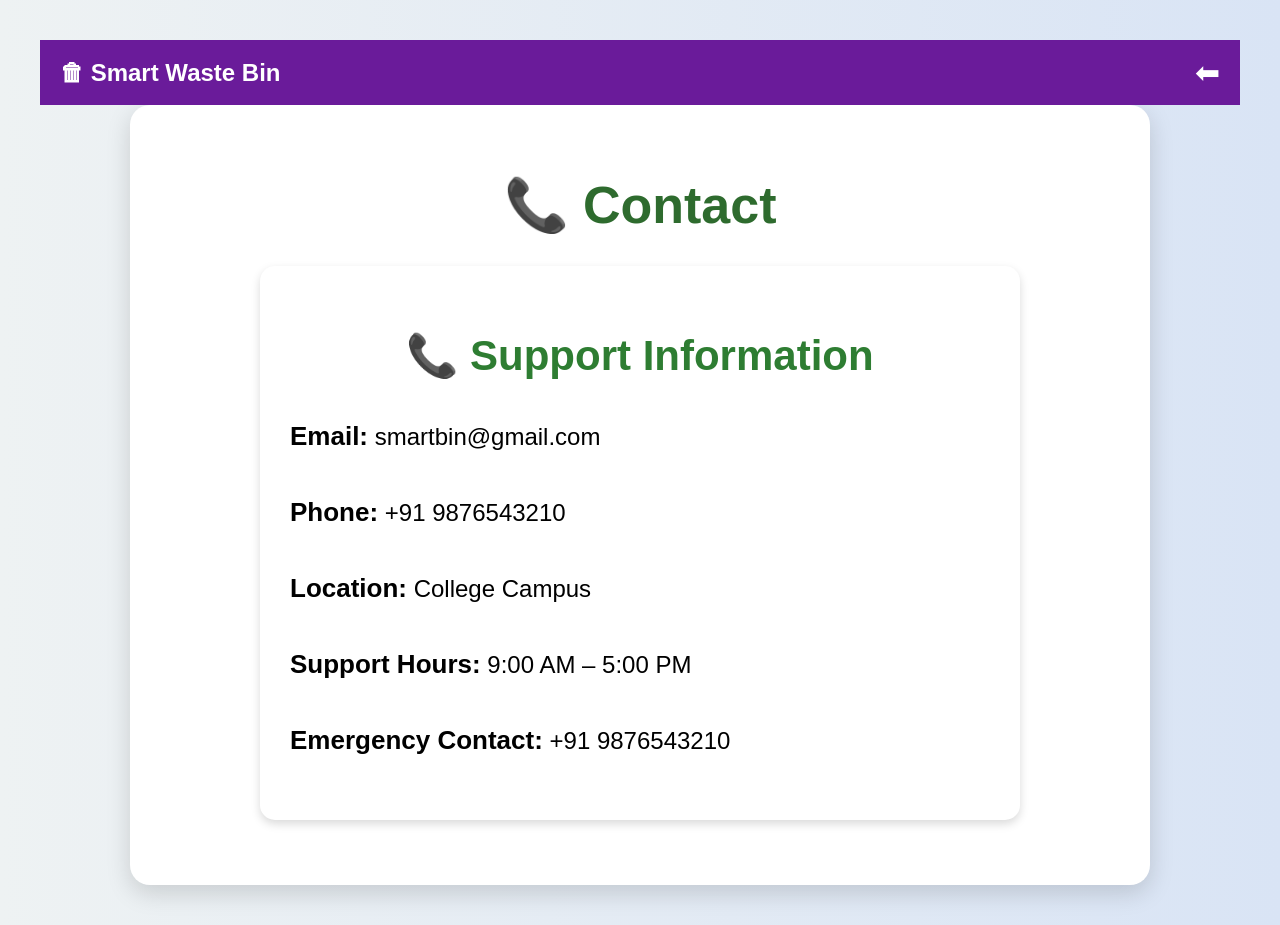
<file: contact.html>
<!DOCTYPE html>
<html>
<head>
    <title>Contact - Smart Waste Bin</title>
    <link rel="stylesheet" href="style.css">
</head>

<body>

<header class="header">
    <div class="logo">
        <h2>🗑 Smart Waste Bin</h2>
    </div>

    <div class="menu-icon" onclick="history.back()">
        ⬅
    </div>
</header>

<div class="container">

    <h1>📞 Contact</h1>

    <div class="instruction-box">

      <h2>📞 Support Information</h2>

<p><b>Email:</b> smartbin@gmail.com</p>

<p><b>Phone:</b> +91 9876543210</p>

<p><b>Location:</b> College Campus</p>

<p><b>Support Hours:</b> 9:00 AM – 5:00 PM</p>

<p><b>Emergency Contact:</b> +91 9876543210</p>  

    </div>

</div>

</body>
</html>
</file>
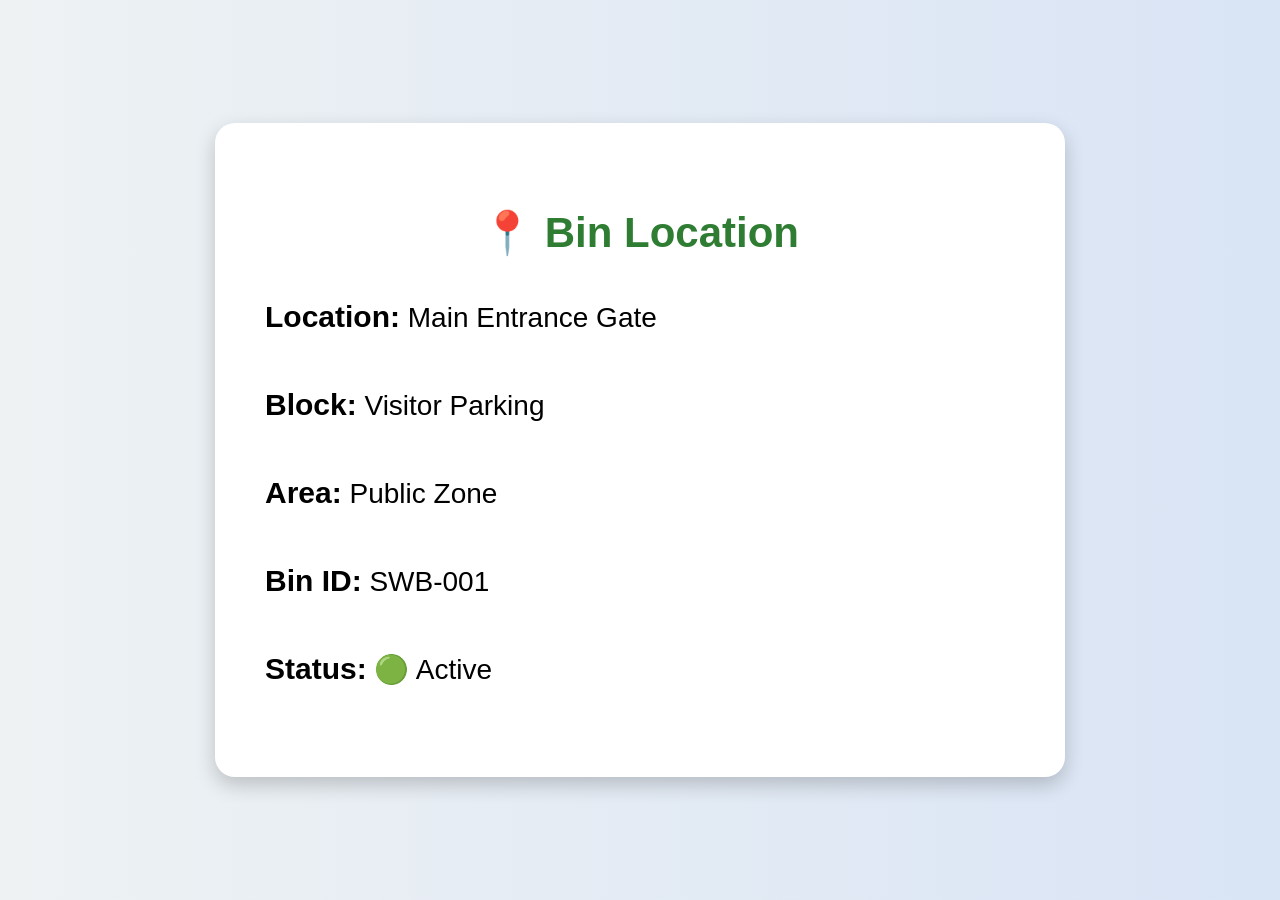
<file: location.html>
<!DOCTYPE html>
<html lang="en">
<head>
    <meta charset="UTF-8">
    <meta name="viewport" content="width=device-width, initial-scale=1.0">
    <title>Bin Location</title>

    <link rel="stylesheet" href="style.css">
</head>

<body class="location-page"></body>

<div class="location-card">
    <h2>📍 Bin Location</h2>

    <p><b>Location:</b> Main Entrance Gate</p>
    <p><b>Block:</b> Visitor Parking</p>
    <p><b>Area:</b> Public Zone</p>
    <p><b>Bin ID:</b> SWB-001</p>
    <p><b>Status:</b> 🟢 Active</p>
</div>

</body>
</html>
</file>
<file: style.css>
/* Background */

body{
    margin:0;
    padding:40px;
    font-family:Arial, Helvetica, sans-serif;
    background:linear-gradient(to right,#eef2f3,#d9e4f5);
}
/* Main Container */

.container{
    width:85%;
    max-width:950px;
    margin:auto;
    background:white;
    padding:35px;
    border-radius:20px;
    box-shadow:0 8px 25px rgba(0,0,0,0.15);
    text-align:left;
}

/* Heading */

h1{
    color:#2e6b2e;
    font-size:52px;
    margin-bottom:10px;
    text-align:center;
}

.subtitle{
    color:#666;
    font-size:18px;
    margin-bottom:35px;
    text-align:center;

}

/* Login Heading */

#loginBox h2{
    color:#333;
    font-size:34px;
}

/* Input Boxes */

input{
    width:350px;
    padding:14px;
    font-size:18px;
    border:1px solid #ccc;
    border-radius:10px;
    margin:10px;
}

/* Buttons */

button{
    background:#2e7d32;
    color:white;
    border:none;
    padding:14px 35px;
    font-size:18px;
    border-radius:10px;
    cursor:pointer;
    transition:0.3s;
    box-shadow:0 4px 10px rgba(0,0,0,0.2);
}

button:hover{
    background:#1b5e20;
    transform:scale(1.05);
}

/* Divider */

hr{
    margin:35px 0;
    border:1px solid #ddd;
}

/* Status Card */

.status-card{
    margin-top:20px;
}

/* Status */

#result{
    font-size:52px;
    font-weight:bold;
    color:#2e7d32;
}

/* Progress Bar */

.progress{
    width:90%;
    height:22px;
    background:#ddd;
    border-radius:20px;
    margin:25px auto;
    overflow:hidden;
}

#progressBar{
    height:100%;
    width:0%;
    background:linear-gradient(to right,#4CAF50,#2E7D32);
    border-radius:20px;
    transition:0.5s;
}

/* Percentage */

#percentage{
    font-size:30px;
    color:#333;
}

/* Footer */

footer{
    margin-top:40px;
    color:#777;
    font-size:15px;
}

/* Center reCAPTCHA */

#recaptcha-container{
    display:flex;
    justify-content:center;
    margin:25px 0;
}
.header{
    display:flex;
    justify-content:space-between;
    align-items:center;
    background:#6a1b9a;
    color:white;
    padding:15px 20px;
    position:sticky;
    top:0;
}

.logo h2{
    margin:0;
}

.menu-icon{
    font-size:30px;
    cursor:pointer;
}

.side-menu{
    position:fixed;
    top:0;
    right:-280px;
    width:260px;
    height:100%;
    background:white;
    box-shadow:-2px 0 10px rgba(0,0,0,.3);
    transition:.3s;
    padding-top:70px;
    z-index:999;
}

.side-menu.active{
    right:0;
}

.side-menu a{
    display:block;
    padding:15px 25px;
    color:#333;
    text-decoration:none;
    border-bottom:1px solid #eee;
}

.side-menu a:hover{
    background:#f2f2f2;
}
/* Hide menu icon before login */
#menuIcon{
    display: block !important;
    font-size: 32px;
    cursor: pointer;
    color: white;
    z-index: 1001;
}

h2 i{
    color: #666;
    margin-right: 10px;
    font-size: 32px;
}
.instruction-box ol{
    padding-left: 30px;
    margin-left: 0;
}

.instruction-box li{
    text-align: left;
    margin-bottom: 15px;
    line-height: 1.8;
    padding-left: 5px;
}
.progress {
    width: 100%;
    height: 25px;
    background: #ddd;
    border-radius: 20px;
    overflow: hidden;
    margin: 10px 0 20px;
}

.progress-bar {
    width: 0%;
    height: 100%;
    background: #4CAF50;
    color: white;
    text-align: center;
    line-height: 25px;
    font-weight: bold;
    transition: width 0.5s;
}
#warningMessage{
    font-size:18px;
    font-weight:bold;
    margin:12px 0;
    animation: blink 1s infinite;
}

@keyframes blink{
    0%{
        opacity:1;
    }
    50%{
        opacity:0.4;
    }
    100%{
        opacity:1;
    }
}
#statusBadge{
    background:#28a745;
    color:white;
    padding:5px 12px;
    border-radius:20px;
    font-size:14px;
    margin-left:10px;
    animation: blink 1.5s infinite;
}
.version{
    font-size:14px;
    background:#4CAF50;
    color:white;
    padding:4px 8px;
    border-radius:15px;
    margin-left:10px;
    vertical-align:middle;
}
.summary{
    display:flex;
    gap:20px;
    margin:15px 0 10px 0;
}

.card{
    flex:1;
    background:#fff;
    padding:25px;
    border-radius:15px;
    text-align:center;
    box-shadow:0 6px 15px rgba(0,0,0,0.1);
    transition:0.3s;
}

.card:hover{
    transform:translateY(-5px);
    box-shadow:0 10px 20px rgba(0,0,0,0.15);
}

.card h3{
    font-size:34px;
    color:#2e7d32;
    margin-bottom:10px;
}

.card p{
    color:#666;
    font-size:18px;
}
.instruction-box{
    background: white;
    padding: 25px;
    border-radius: 15px;
    box-shadow: 0 4px 10px rgba(0,0,0,0.15);
    margin-top: 10px;
}

.instruction-box h2{
    text-align: center;
    margin-bottom: 20px;
}

.instruction-box ol{
    padding-left: 25px;
}

.instruction-box li{
    margin-bottom: 15px;
    line-height: 1.8;
}
.instruction-box{
    max-width:700px;
    margin:30px auto;
    padding:30px;
    background:white;
    border-radius:15px;
    box-shadow:0 4px 10px rgba(0,0,0,0.15);
}
  .instruction-box h2{
    text-align:center;
    font-size:42px;
    color:#2e7d32;
    margin-bottom:30px;
}

.instruction-box p{
    font-size:24px;
    line-height:2;
}

.instruction-box b{
    font-size:26px;
}  

.history-table{
    width:100%;
    border-collapse:collapse;
    margin-top:20px;
}

.history-table th,
.history-table td{
    border:1px solid #ddd;
    padding:12px;
    text-align:center;
}

.history-table th{
    background:#6a1b9a;
    color:white;
}

.history-table tr:nth-child(even){
    background:#f2f2f2;
}

.location-card{
    width: 750px;
    margin: 60px auto;
    padding: 50px;
    background: #fff;
    border-radius: 20px;
    box-shadow: 0 8px 20px rgba(0,0,0,0.2);
}

.location-card h2{
    text-align:center;
    font-size:42px;
    color:#2e7d32;
    margin-bottom:30px;
}

.location-card p{
    font-size: 28px;
    line-height: 2;
}
.location-card b{
    font-size: 30px;
}
.location-page{
    display:flex;
    justify-content:center;
    align-items:center;
    min-height:100vh;
    padding:0;
}

.location-page .location-card{
    width:750px;
}
.contact-card{
    width:750px;
    margin:60px auto;
    background:#fff;
    padding:50px;
    border-radius:20px;
    box-shadow:0 8px 20px rgba(0,0,0,0.2);
}

.contact-card h2{
    text-align:center;
    font-size:48px;
    color:#2e7d32;
    margin-bottom:30px;
}

.contact-card p{
    font-size:24px;
    line-height:2;
}

.contact-card b{
    font-size:28px;
}
.report-box{
    max-width:700px;
    margin:40px auto;
    padding:30px;
    background:white;
    border-radius:15px;
    box-shadow:0 4px 10px rgba(0,0,0,0.15);
}

.report-box h2{
    text-align:center;
    color:#2e7d32;
    font-size:42px;
    margin-bottom:30px;
}

.report-box input,
.report-box select,
.report-box textarea{
    width:100%;
    padding:12px;
    font-size:18px;
    border:1px solid #ccc;
    border-radius:8px;
}

.report-box button{
    background:#6a1b9a;
    color:white;
    border:none;
    padding:12px 25px;
    font-size:20px;
    border-radius:8px;
    cursor:pointer;
}
</file>
